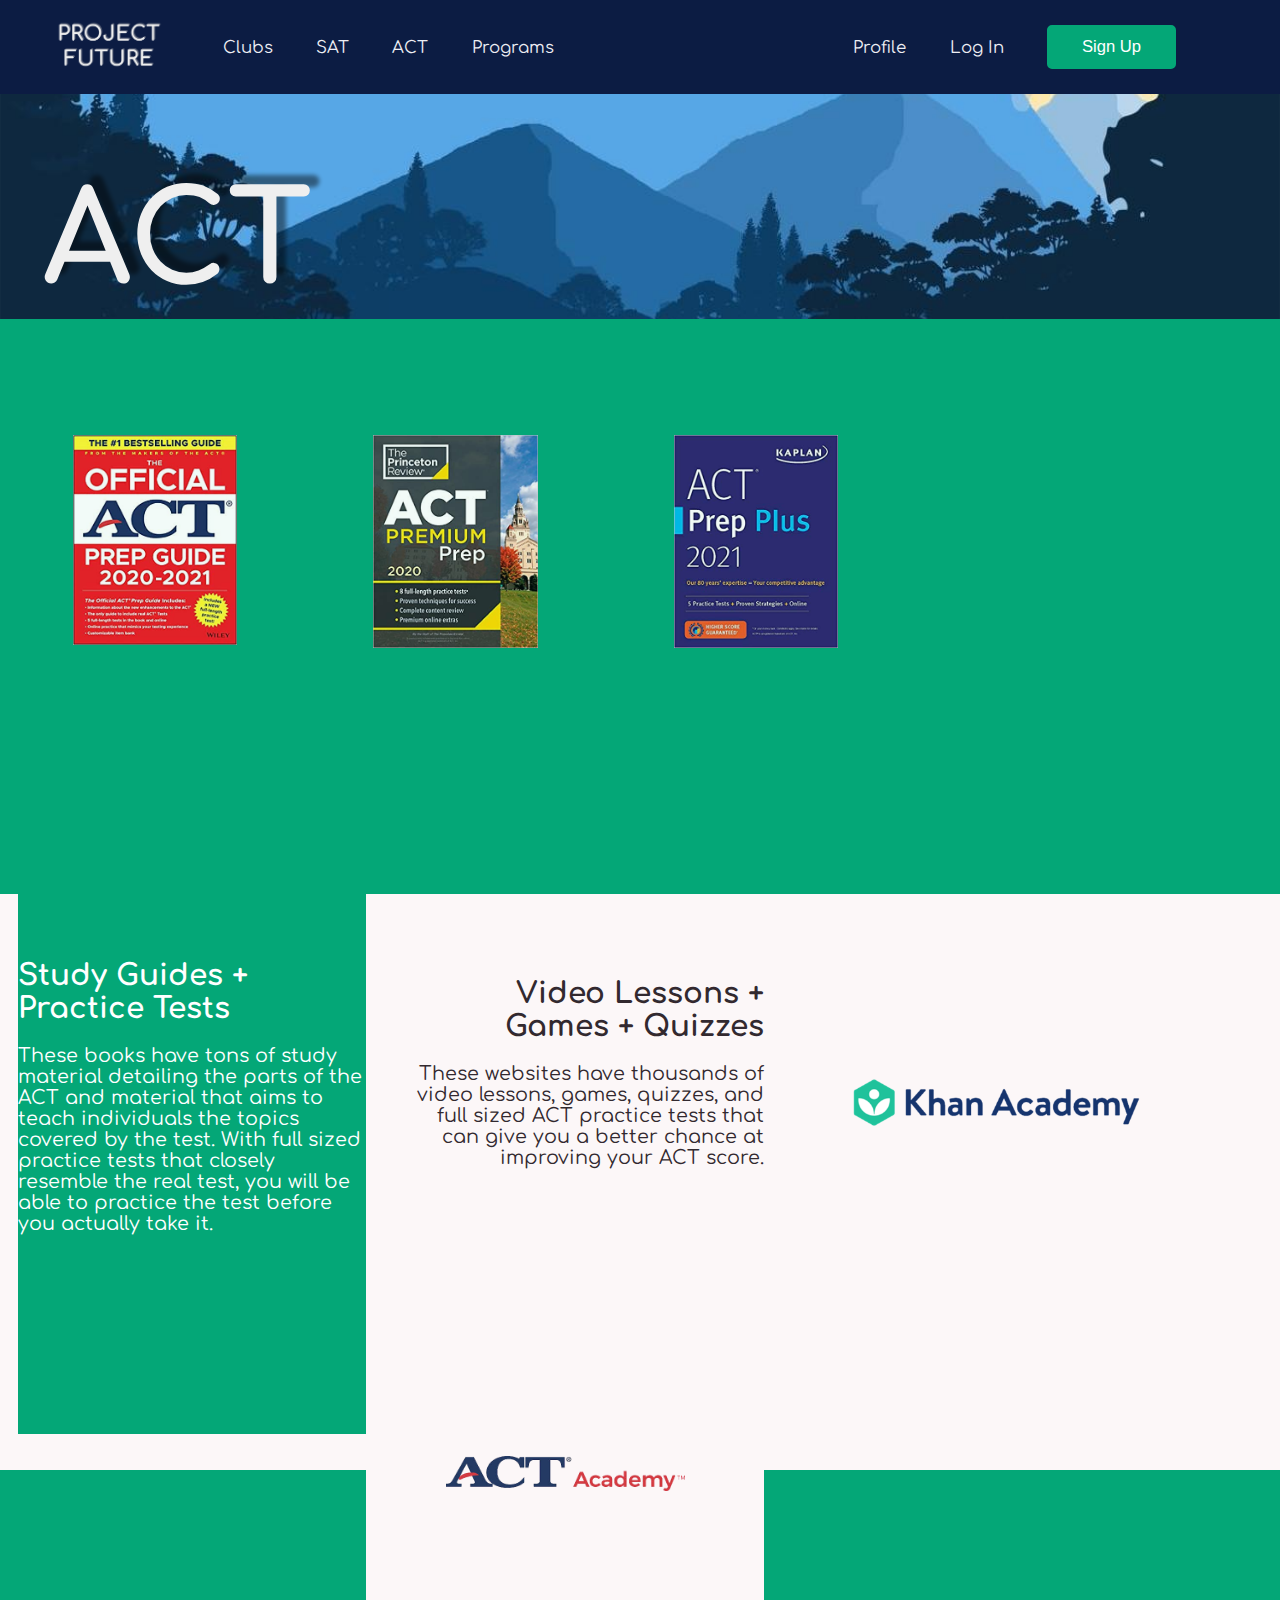
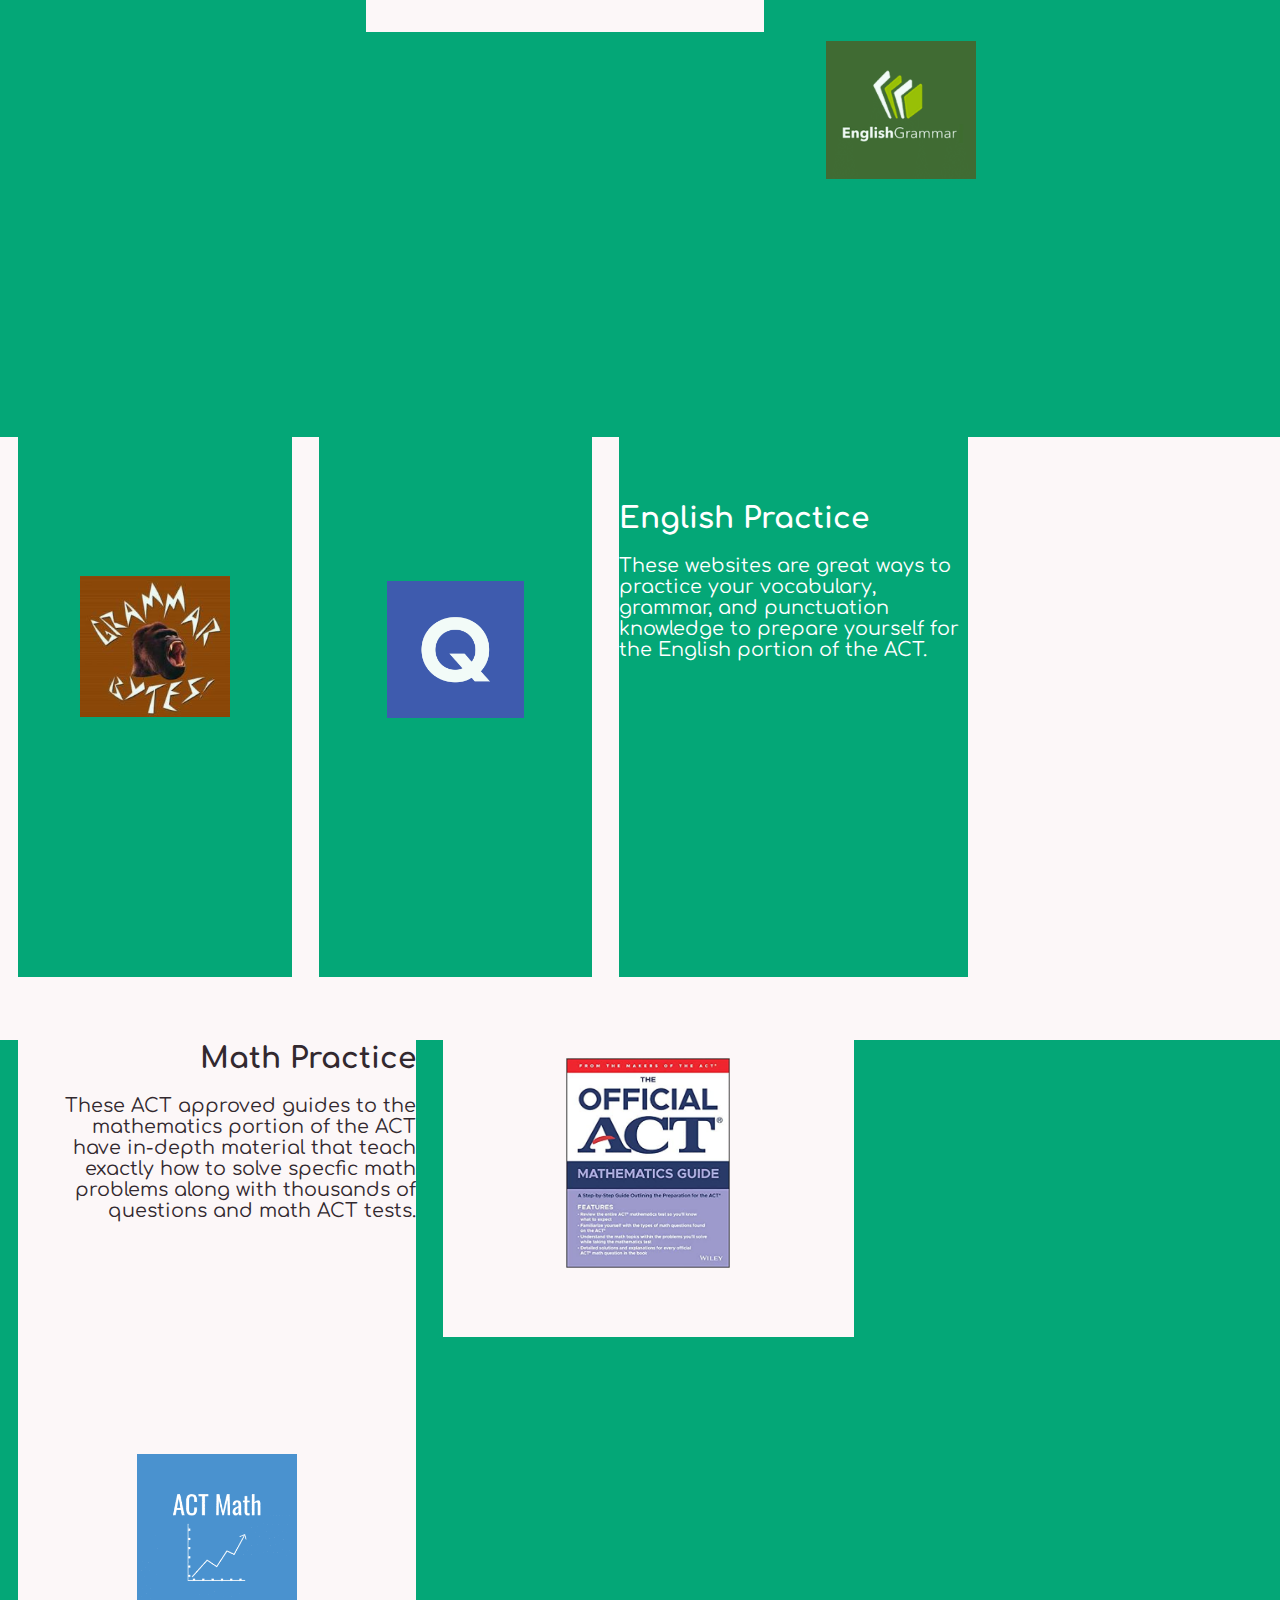
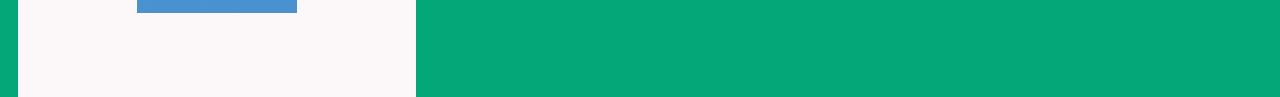
<file: act.html>
<!DOCTYPE html>
<html>
	<head>
      <title></title>
      <link rel="stylesheet" href="actStyles.css">
      <link rel="stylesheet" href="https://fonts.googleapis.com/css?family=Comfortaa">
      <meta name="viewport" content="width=device-width, initial-scale=1.0">
      <script src="elementJS.js"></script>
	</head>

	<style>
		body {
  			font-family: "comfortaa";
		}
	</style>
	<body>

		<div id=navbar>	
			<a href="index.html"><span class=title><img id=logo src="Pictures/PROJECTFUTURE1.png"></span></a>
			<a href="clubs.html"><span class=title>Clubs</span></a>
			<a href="sat.html"><span class=title>SAT</span></a>
			<a href="act.html"><span class=title>ACT</span></a>
			<a href="programs.html"><span class=title>Programs</span></a>
			<a href="profile.html"><span class=title1>Profile</span></a>
			<a href="login.html"><span class=title>Log In</span></a>
			<a href="signup.html"><button id="login">Sign Up</button></a>
		</div>

		<div class=mountainsDiv>
			<img class=mountains src="act.svg">
		</div>

<!--
		<div class=mainDiv3 style="background-color: #0F5257">
			<div class=sectionthird1 style="background-color: #0F5257">
				<img class=image1 src="Pictures/psatlogo.png">
			</div>

			<div class=sectionthird2 style="background-color: #0F5257">
				<img class=image11 src="Pictures/satlogo1.png">
			</div>	

			<div class=sectionthird3 style="background-color: #0F5257">
				<img class=image111 src="Pictures/actlogo.png">
			</div>		
		</div>
-->
		<div class=mainDiv1 style="background-color: #04A777">
			<div class=sectionfourth1 style="background-color: #04A777">
				<a href="https://www.amazon.com/Official-ACT-Prep-Guide-2020/dp/1119685761/ref=zg_bs_11670_1?_encoding=UTF8&psc=1&refRID=8YKR0KZK2Y2M8ADFBR2T" target="_blank"><img class=image2 src="Pictures/actguide.jpg"></a>		
			</div>
			<div class=sectionfourth2 style="background-color: #04A777">
				<a href="https://www.amazon.com/Princeton-Review-Premium-Prep-2020/dp/0525568808/ref=zg_bs_11670_2?_encoding=UTF8&psc=1&refRID=87BQEJTK2QBP1AXNF55H" target="_blank"><img class=image2 src="Pictures/actpremium.jpg"></a>		
			</div>
			<div class=sectionfourth3 style="background-color: #04A777">
				<a href="https://www.amazon.com/ACT-Prep-Plus-2021-Strategies/dp/150626249X/ref=zg_bs_11670_6?_encoding=UTF8&psc=1&refRID=SXY2ZMQXW30KAF2AH4R9" target="_blank"><img class=image2 src="Pictures/kaplan.jpg"></a>						
			</div>
			<div class=sectionfourth4 style="background-color: #04A777">
				<h1 class=section4header>Study Guides + Practice Tests</h1>
				<p class=section4para>These books have tons of study material detailing the parts of the ACT and material that aims to teach individuals the topics covered by the test. With full sized practice tests that closely resemble the real test, you will be able to practice the test before you actually take it. </p>
			</div>
		</div>



		<div class=mainDiv2 style="background-color: #FCF7F8">
			<div class=sectionthird1 style="background-color: #FCF7F8">
				<h1 class=section1header>Video Lessons + Games + Quizzes</h1>
				<p class=section1para>These websites have thousands of video lessons, games, quizzes, and full sized ACT practice tests that can give you a better chance at improving your ACT score. </p>
			</div>
			<div class=sectionthird2 style="background-color: #FCF7F8">
				<a href="https://khanacademy.org" target="_blank"><img class=image3 src="Pictures/khan.png"></a>						
			</div>	
			<div class=sectionthird3 style="background-color: #FCF7F8">
				<a href="https://academy.act.org/" target="_blank"><img class=image4 src="Pictures/actacademy1.png"></a>						
			</div>		
		</div>


		<div class=mainDiv1 style="background-color: #04A777">
			<div class=sectionfourth1 style="background-color: #04A777">
				<a href="https://www.englishgrammar.org/" target="_blank"><img class=image5 src="Pictures/englishgrammar.png"></a>						
			</div>
			<div class=sectionfourth3 style="background-color: #04A777">
				<a href="https://www.chompchomp.com/" target="_blank"><img class=image6 src="Pictures/grammarbytes.jpg"></a>						
			</div>
			<div class=sectionfourth2 style="background-color: #04A777">
				<a href="https://quizlet.com" target="_blank"><img class=image7 src="Pictures/quizlet.png"></a>						
			</div>
			<div class=sectionfourth4 style="background-color: #04A777">
				<h1 class=section4header>English Practice</h1>
				<p class=section4para>These websites are great ways to practice your vocabulary, grammar, and punctuation knowledge to prepare yourself for the English portion of the ACT.</p>
			</div>
		</div>

		<div class=mainDiv2 style="background-color: #FCF7F8">
			<div class=sectionthird1 style="background-color: #FCF7F8">
				<h1 class=section1header>Math Practice</h1>
				<p class=section1para>These ACT approved guides to the mathematics portion of the ACT have in-depth material that teach exactly how to solve specfic math problems along with thousands of questions and math ACT tests.</p>
			</div>
			<div class=sectionthird2 style="background-color: #FCF7F8">
				<a href="https://www.amazon.com/Official-ACT-Mathematics-Guide/dp/1119634377/ref=sr_1_3?crid=3I9EE2O3CFG47&dchild=1&keywords=act+mathematics+guide&qid=1597613810&s=books&sprefix=act+mathematics+guide%2Cstripbooks%2C176&sr=1-3" target="_blank"><img class=image8 src="Pictures/actmathematicsguide.jpg"></a>						
			</div>	
			<div class=sectionthird3 style="background-color: #FCF7F8">
				<a href="https://www.act.org/content/act/en/products-and-services/the-act/test-preparation/math-practice-test-questions.html?page=0&chapter=0" target="_blank"><img class=image9 src="Pictures/actmath.png"></a>						
			</div>		
		</div>
	</body>

</html>
</file>
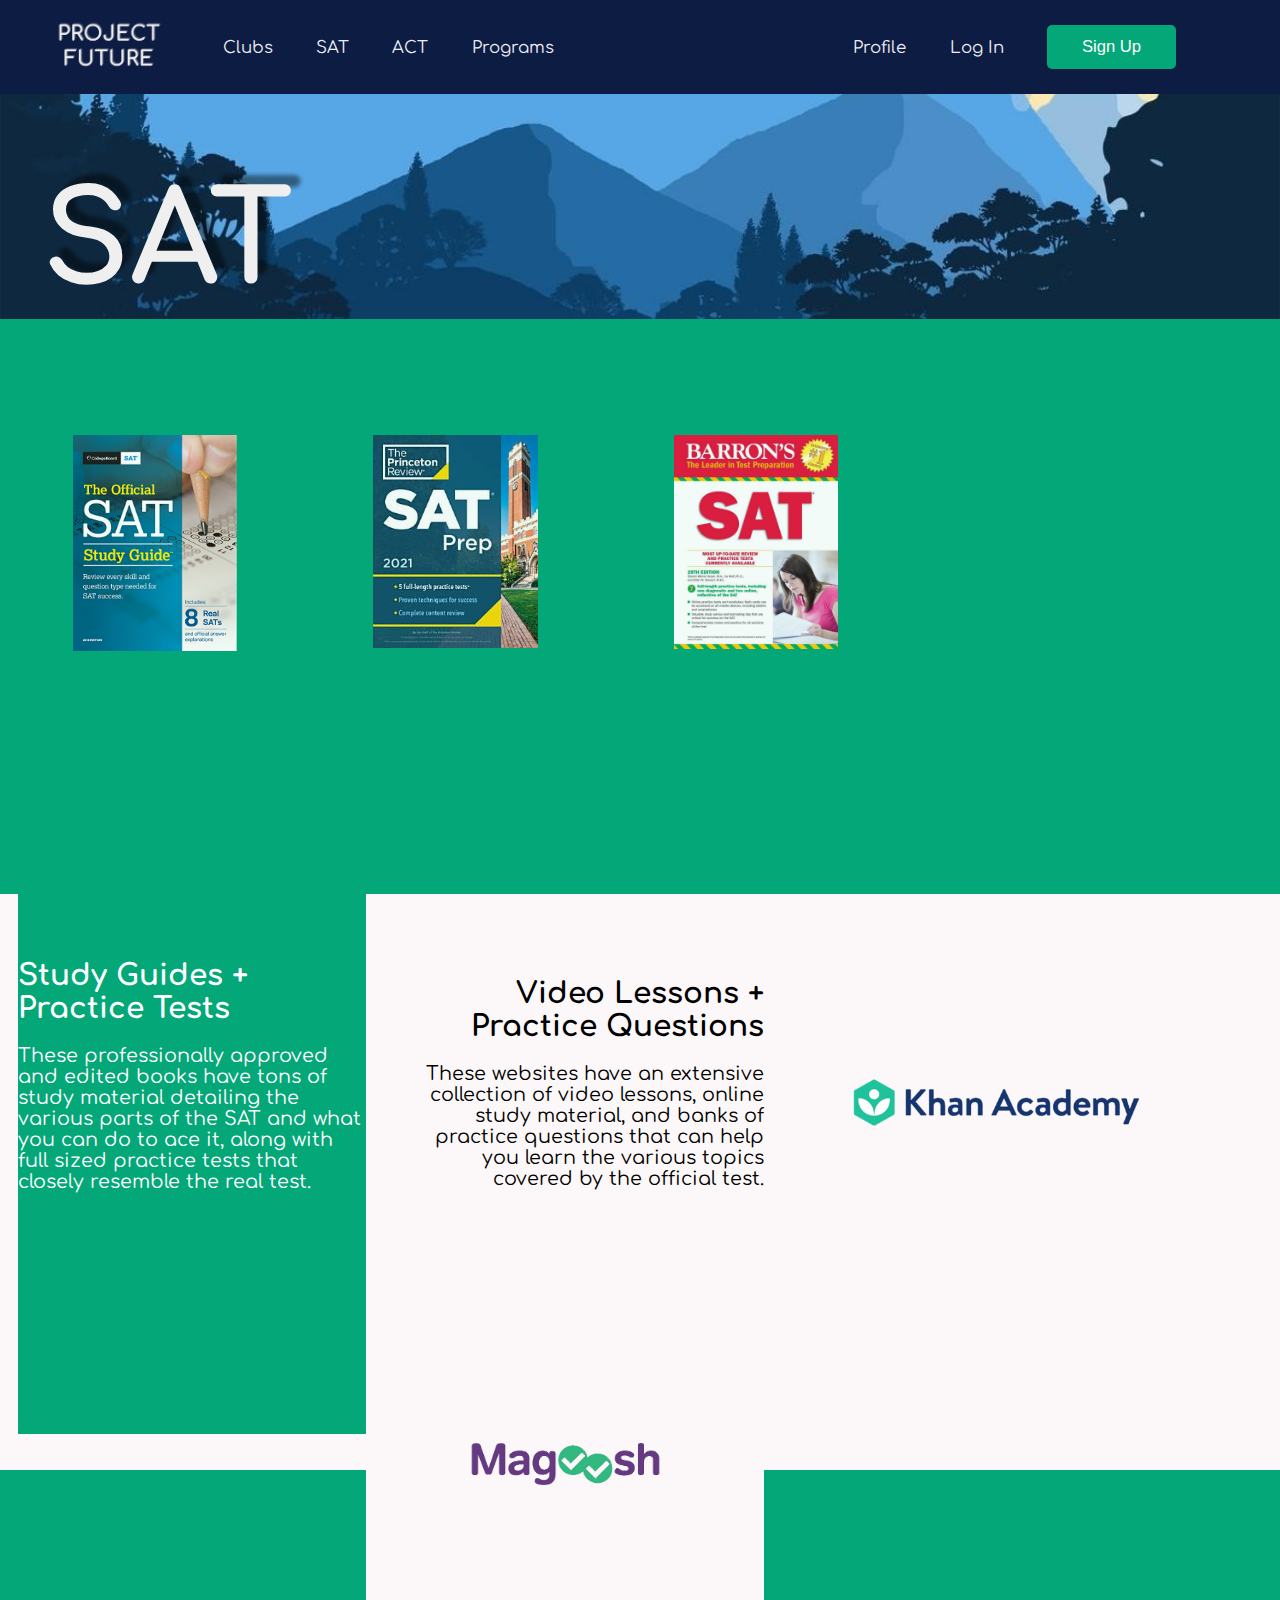
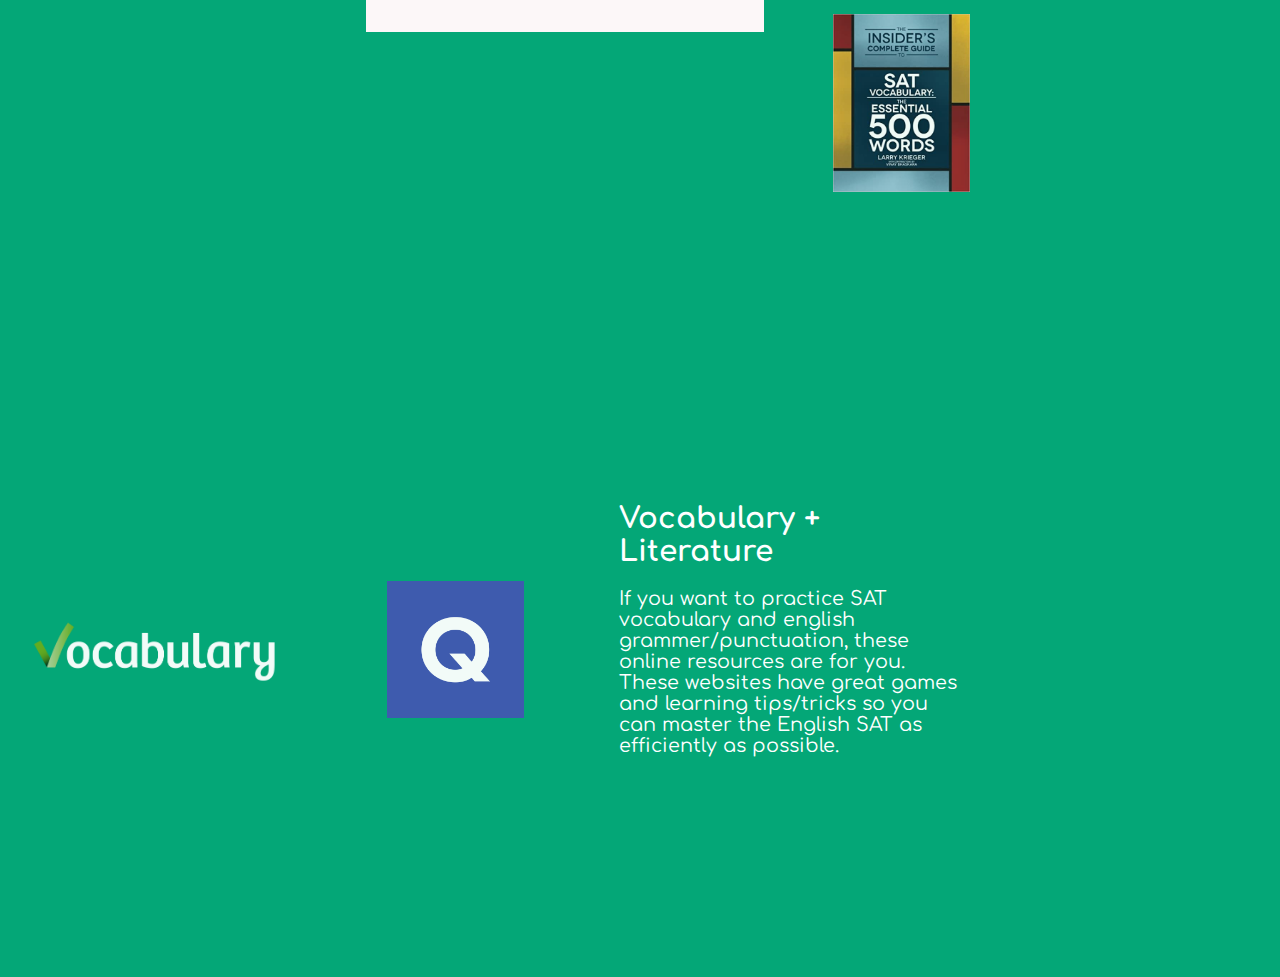
<file: sat.html>
<!DOCTYPE html>
<html>
	<head>
      <title></title>
      <link rel="stylesheet" href="satStyles.css">
      <link rel="stylesheet" href="https://fonts.googleapis.com/css?family=Comfortaa">
      <meta name="viewport" content="width=device-width, initial-scale=1.0">
      <script src="elementJS.js"></script>
	</head>

	<style>
		body {
  			font-family: "comfortaa";
		}
	</style>
	<body>

		<div id=navbar>	
			<a href="index.html"><span class=title><img id=logo src="Pictures/PROJECTFUTURE1.png"></span></a>
			<a href="clubs.html"><span class=title>Clubs</span></a>
			<a href="sat.html"><span class=title>SAT</span></a>
			<a href="act.html"><span class=title>ACT</span></a>
			<a href="programs.html"><span class=title>Programs</span></a>
			<a href="profile.html"><span class=title1>Profile</span></a>
			<a href="login.html"><span class=title>Log In</span></a>
			<a href="signup.html"><button id="login">Sign Up</button></a>
		</div>

		<div class=mountainsDiv>
			<img class=mountains src="sat.svg">
		</div>

<!--
		<div class=mainDiv3 style="background-color: #0F5257">
			<div class=sectionthird1 style="background-color: #0F5257">
				<img class=image1 src="Pictures/psatlogo.png">
			</div>

			<div class=sectionthird2 style="background-color: #0F5257">
				<img class=image11 src="Pictures/satlogo1.png">
			</div>	

			<div class=sectionthird3 style="background-color: #0F5257">
				<img class=image111 src="Pictures/actlogo.png">
			</div>		
		</div>
-->
		<div class=mainDiv1 style="background-color: #04A777">
			<div class=sectionfourth1 style="background-color: #04A777">
				<a href="https://www.amazon.com/Official-SAT-Study-Guide-2020/dp/1457312190/ref=asc_df_1457312190/?tag=hyprod-20&linkCode=df0&hvadid=343209913808&hvpos=&hvnetw=g&hvrand=12835236383431597096&hvpone=&hvptwo=&hvqmt=&hvdev=c&hvdvcmdl=&hvlocint=&hvlocphy=9016837&hvtargid=pla-680083348531&psc=1&tag=&ref=&adgrpid=69729786235&hvpone=&hvptwo=&hvadid=343209913808&hvpos=&hvnetw=g&hvrand=12835236383431597096&hvqmt=&hvdev=c&hvdvcmdl=&hvlocint=&hvlocphy=9016837&hvtargid=pla-680083348531" target="_blank"><img class=image2 src="Pictures/satbook.png"></a>		
			</div>
			<div class=sectionfourth2 style="background-color: #04A777">
				<a href="https://www.target.com/p/princeton-review-sat-premium-prep-2021-college-test-preparation-by-the-princeton-review/-/A-79489681?ref=tgt_adv_XS000000&AFID=google_pla_df&fndsrc=tgtao&CPNG=PLA_Entertainment%2BShopping_Brand_Competitor&adgroup=SC_Entertainment&LID=700000001170770pgs&network=g&device=c&location=9016837&ds_rl=1246978&gclid=Cj0KCQjwsuP5BRCoARIsAPtX_wHEHC6BUyslvQdd7EWUZ7Mwyb33C7jexHoa7LEufTrxhl0QCtz0KLcaAjH6EALw_wcB&gclsrc=aw.ds" target="_blank"><img class=image2 src="Pictures/princetonbook.jpg"></a>		
			</div>
			<div class=sectionfourth3 style="background-color: #04A777">
				<a href="https://www.amazon.com/Premium-Study-Guide-Practice-Tests/dp/1438012225/ref=asc_df_1438012225/?tag=hyprod-20&linkCode=df0&hvadid=366282406038&hvpos=&hvnetw=g&hvrand=9197434753178673514&hvpone=&hvptwo=&hvqmt=&hvdev=c&hvdvcmdl=&hvlocint=&hvlocphy=9016837&hvtargid=pla-789912718241&psc=1&tag=&ref=&adgrpid=78795692560&hvpone=&hvptwo=&hvadid=366282406038&hvpos=&hvnetw=g&hvrand=9197434753178673514&hvqmt=&hvdev=c&hvdvcmdl=&hvlocint=&hvlocphy=9016837&hvtargid=pla-789912718241" target="_blank"><img class=image2 src="Pictures/barronbook.jpg"></a>						
			</div>
			<div class=sectionfourth4 style="background-color: #04A777">
				<h1 class=section4header>Study Guides + Practice Tests</h1>
				<p class=section4para>These professionally approved and edited books have tons of study material detailing the various parts of the SAT and what you can do to ace it, along with full sized practice tests that closely resemble the real test. </p>
			</div>
		</div>



		<div class=mainDiv2 style="background-color: #FCF7F8">
			<div class=sectionthird1 style="background-color: #FCF7F8">
				<h1 class=section1header>Video Lessons + Practice Questions</h1>
				<p class=section1para>These websites have an extensive collection of video lessons, online study material, and banks of practice questions that can help you learn the various topics covered by the official test. </p>
			</div>
			<div class=sectionthird2 style="background-color: #FCF7F8">
				<a href="https://khanacademy.org" target="_blank"><img class=image3 src="Pictures/khan.png"></a>						
			</div>	
			<div class=sectionthird3 style="background-color: #FCF7F8">
				<a href="https://magoosh.com" target="_blank"><img class=image4 src="Pictures/magooshlogo.png"></a>						
			</div>		
		</div>


		<div class=mainDiv1 style="background-color: #04A777">
			<div class=sectionfourth1 style="background-color: #04A777">
				<a href="https://quizlet.com" target="_blank"><img class=image5 src="Pictures/satvocab.jpg"></a>						
			</div>
			<div class=sectionfourth3 style="background-color: #04A777">
				<a href="https://vocabulary.com" target="_blank"><img class=image6 src="Pictures/vocabularycom.png"></a>						
			</div>
			<div class=sectionfourth2 style="background-color: #04A777">
				<a href="https://quizlet.com" target="_blank"><img class=image7 src="Pictures/quizlet.png"></a>						
			</div>
			<div class=sectionfourth4 style="background-color: #04A777">
				<h1 class=section4header>Vocabulary + Literature</h1>
				<p class=section4para>If you want to practice SAT vocabulary and english grammer/punctuation, these online resources are for you. These websites have great games and learning tips/tricks so you can master the English SAT as efficiently as possible. </p>
			</div>
		</div>

	</body>

</html>
</file>
<file: actStyles.css>
html, body {
  margin: 0;
  height:100%;
  padding: 0;
  background-color: #04A777;
}

@viewport{
  width: device-width;
  zoom: 1.0;
}

.mountainsDiv{
  margin-top: 10vh;
  margin-bottom: 3.5vh;
  background-color: #04A777;
}
.mountains{
  width: 100%;
  height: auto;
}


.mountainstext{
  padding-top: 1vw;
  padding-bottom: 1vw; 
  background-color: #ffffff;
  padding-left: 30vw;
}


#navbar{
  background-color: #0C1C43;
  padding: 1%;
  margin: 0%;
  position: fixed;
  top: 0;
  width: 100%;
  z-index: 1;
}

#logo{
  width: 9%;
  margin-right: 1%;
  margin-left: 3%;
}

.title{
  color: #EEEEF4;
  margin-right: 3%;
  font-size: 1.3vw;
  vertical-align: middle;
  height: 0.5vh;
}

.title1{
  color: #EEEEF4;
  margin-left: 20%;
  margin-right: 3%;
  font-size: 1.3vw;
  vertical-align: middle;
  height: 0.5vh;
}

#login{
  background-color: #04A777;
  border: solid;
  border-color: #04A777;
  color: white;
  padding: 1vh 2.5vw;
  text-align: center;
  text-decoration: none;
  display: inline-block;
  font-size: 1.3vw;
  border-radius: 5px;
  margin-right: 3%;
  cursor: pointer;
}

#login:hover{
  background-color: #04A777;
  border: solid;
  border-color: white;
  color: white;
  padding: 1.5vh 2.5vw;
  text-align: center;
  text-decoration: none;
  display: inline-block;
  font-size: 1.3vw;
  border-radius: 6%;
  margin-right: 3%;
  cursor: pointer;
}


.mainDiv1{
  margin-top: -3vh;
  height: 60vh;
  padding-top: 3vh;
  padding-bottom: 0vh;
  padding-left: 2vh;
  padding-right: 2vh;
}

.mainDiv3{
  margin-top: -3vh;
  height: 40vh;
  padding-top: 3vh;
  padding-bottom: 0vh;
  padding-left: 2vh;
  padding-right: 2vh;
}

.mainDiv2{
  height: 60vh;
  padding-top: 2vh;
  padding-bottom: 5vh;
  padding-left: 2vh;
  padding-right: 2vh;
}





.sectionhalf1{
  float: left;
  width: 49%;
  height: 40vh;
  margin-right: 3vh;
  text-align: center;
}
.sectionhalf2{
  float: left;
  width: 49%;
  height: 40vh;
  text-align: center;
}
.sectionthird1{
  float: left;
  width: 32%;
  height: 40vh;
  margin-right: 3vh;
  text-align: center;
}
.sectionthird2{
  float: left;
  width: 33%;
  height: 40vh;
  margin-right: 3vh;
  text-align: center;
}
.sectionthird3{
  float: left;
  width: 32%;
  height: 40vh;
  text-align: center;
}

.section1header{
  text-align: right;
  font-size: 2.3vw;
  padding-top: 5vh;
  margin-left: 5vw;
  color: #32292F;
}
.section1para{
  text-align: right;
  font-size: 1.5vw;
  margin-left: 3vw;
  color: #32292F;
}



.sectionfourth1{
  float: left;
  width: 22%;
  height: 60vh;
  margin-right: 3vh;
  text-align: center;
}
.sectionfourth2{
  float: left;
  width: 22%;
  height: 60vh;
  margin-right: 3vh;
  text-align: center;
}
.sectionfourth3{
  float: left;
  width: 22%;
  height: 60vh;
  margin-right: 3vh;
  text-align: center;
}
.sectionfourth4{
  float: left;
  width: 28%;
  height: 60vh;
  text-align: center;
}

.section4header{
  text-align: left;
  font-size: 2.3vw;
  padding-top: 5vh;
}
.section4para{
  text-align: left;
  font-size: 1.5vw;
}




.image1{
  width: 65%;
  height: auto;
  margin-top: 4vh;
  opacity: 70%;
}
.image1:hover{
  width: 75%;
  height: auto;
  margin-top: 2vh;
  opacity: 70%;
}
.image11{
  width: 45%;
  height: auto;
  margin-top: 7.5vh;
  opacity: 70%;
}
.image11:hover{
  width: 55%;
  height: auto;
  margin-top: 5vh;
  opacity: 70%;
}
.image111{
  width: 60%;
  height: auto;
  margin-top: 13vh;
}
.image111:hover{
  width: 70%;
  height: auto;
  margin-top: 11.5vh;
}






.image2{
  width: 60%;
  margin-top: 9vh;
  height: auto;
  opacity: 95%;
}

.image2:hover{
  width: 65%;
  margin-top: 6vh;
  height: auto;
  opacity: 95%;
  padding: 1vw;
  border-radius: 5%;
  border: solid;
  border-color: white;
}

.image3{
  width: 80%;
  margin-top: 16vh;
  height: auto;
  opacity: 95%;
}

.image4{
  width: 60%;
  margin-top: 19vh;
  height: auto;
  opacity: 95%;
  padding: 1vw;
}

.image3:hover{
  width: 85%;
  margin-top: 15vh;
  height: auto;
  opacity: 95%;
  border: solid;
  border-color: white;
  border-radius: 3%;
}

.image4:hover{
  width: 65%;
  margin-top: 16vh;
  height: auto;
  opacity: 95%;
  border: solid;
  border-color: white;
  border-radius: 3%;
  padding-top: 2vw;
  padding-bottom: 2vw;
  padding-left: 3vw;
  padding-right: 3vw;

}


.image5{
  width: 55%;
  margin-top: 16vh;
  height: auto;
  opacity: 95%;
}
.image6{
  width: 55%;
  margin-top: 14vh;
  height: auto;
  opacity: 95%;
  padding: 1vw;
}
.image7{
  width: 50%;
  margin-top: 16vh;
  height: auto;
  opacity: 95%;
}



.image5:hover{
  width: 60%;
  margin-top: 13vh;
  height: auto;
  opacity: 95%;
  border: solid;
  border-color: white;
  border-radius: 5%;
  padding: 1vw;
}
.image6:hover{
  width: 60%;
  margin-top: 12vh;
  height: auto;
  opacity: 95%;
  border: solid;
  border-color: white;
  border-radius: 5%;
  padding: 1vw;
}
.image7:hover{
  width: 55%;
  margin-top: 13vh;
  height: auto;
  opacity: 95%;
  border: solid;
  border-color: white;
  border-radius: 5%;
  padding: 1vw;
}


.image8{
  width: 40%;
  margin-top: 9vh;
  height: auto;
  opacity: 95%;
}
.image9{
  width: 40%;
  margin-top: 13vh;
  height: auto;
  opacity: 95%;
}


.image8:hover{
  width: 45%;
  margin-top: 6vh;
  height: auto;
  opacity: 95%;
  border: solid;
  border-color: white;
  border-radius: 5%;
  padding: 1vw;
}
.image9:hover{
  width: 45%;
  margin-top: 9vh;
  height: auto;
  opacity: 95%;
  border: solid;
  border-color: white;
  border-radius: 5%;
  padding: 1vw;
}
a{
  text-decoration: none;
}

h1{
  color: white;
}

p{
  color: white;
}











@media screen and (max-width: 600px){
  {
    width: 100%;
  }
  html, body {
  margin: 0;
  height:100%;
  padding: 0;
  background-color: #52B788;
  }

  #navbar{
    background-color: #0C1C43;
    padding: 2%;
    margin: 0%;
    position: fixed;
    top: 0;
    width: 100%;
    z-index: 1;
  }

  #logo{
    width: 13%;
    margin-right: 2%;
    margin-left: 3%;
  }

  .title{
    color: #EEEEF4;
    margin-right: 1%;
    font-size: 2vw;
    vertical-align: middle;
    height: 0.5vh;
  }

  .title1{
    color: #EEEEF4;
    margin-right: 6%;
    font-size: 2vw;
    vertical-align: middle;
    height: 0.5vh;
  }

  #login{
    color: #EEEEF4;
    margin-right: 1%;
    font-size: 2vw;
    vertical-align: middle;
    height: 0.5vh;
  }

  #signup{
    background-color: #52B788;
    border: solid;
    border-color: #52B788;
    color: white;
    padding: 0.5vh 3vw;
    text-align: center;
    vertical-align: middle;
    text-decoration: none;
    display: inline-block;
    font-size: 2vw;
    border-radius: 6%;
    margin-right: 3%;
    cursor: pointer;
  }

  #signup:hover{
    background-color: #52B788;
    border: solid;
    border-color: white;
    color: white;
    padding: 0.5vh 3vw;
    vertical-align: middle;
    text-align: center;
    text-decoration: none;
    display: inline-block;
    font-size: 2vw;
    border-radius: 6%;
    margin-right: 3%;
    cursor: pointer;
  }


  .mountainsDiv{
    margin-top: 5vh;
    margin-bottom: 3.5vh;
    background-color: #52B788;
  }
  .mountains{
    width: 100%;
    height: auto;
  }


  .mountainstext{
    padding-top: 1vw;
    padding-bottom: 1vw; 
    background-color: #ffffff;
    padding-left: 30vw;
  }

  .mainDiv1{
    margin-top: -10vh;
    height: 40vh;
    padding-top: 0vh;
    padding-bottom: 0vh;
    padding-left: 2vh;
    padding-right: 2vh;
  }

  .mainDiv3{
    margin-top: -3vh;
    height: 40vh;
    padding-top: 3vh;
    padding-bottom: 0vh;
    padding-left: 2vh;
    padding-right: 2vh;
  }

  .mainDiv2{
    height: 40vh;
    padding-top: 0vh;
    padding-bottom: 0vh;
    padding-left: 2vh;
    padding-right: 2vh;
  }





  .sectionhalf1{
    float: left;
    width: 49%;
    height: 40vh;
    margin-right: 3vh;
    text-align: center;
  }
  .sectionhalf2{
    float: left;
    width: 49%;
    height: 40vh;
    text-align: center;
  }
  .sectionthird1{
    float: left;
    width: 100%;
    height: 20vh;
    margin-right: 1vh;
    text-align: center;
  }
  .sectionthird2{
    float: left;
    width: 50%;
    height: 10vh;
    margin-right: 1vh;
    text-align: center;
  }
  .sectionthird3{
    float: left;
    width: 47%;
    height: 10vh;
    text-align: center;
  }

  .section1header{
    text-align: right;
    font-size: 4vw;
    padding-top: 5vh;
    margin-left: 6vw;
    margin-right: 6vw;
  }
  .section1para{
    text-align: right;
    font-size: 2vw;
    margin-left: 6vw;
    margin-right: 6vw;
  }



  .sectionfourth1{
    float: left;
    width: 30%;
    height: 20vh;
    margin-right: 1vh;
    text-align: center;
  }
  .sectionfourth2{
    float: left;
    width: 30%;
    height: 20vh;
    margin-right: 1vh;
    text-align: center;
  }
  .sectionfourth3{
    float: left;
    width: 30%;
    height: 20vh;
    margin-right: 1vh;
    text-align: center;
  }
  .sectionfourth4{
    float: left;
    width: 100%;
    height: 20vh;
    text-align: center;
  }
  .section4header{
    text-align: left;
    font-size: 4vw;
    padding-top: 5vh;
    margin-left: 6vw;
  }
  .section4para{
    text-align: left;
    font-size: 2vw;
    margin-left: 6vw;
    margin-right: 6vw;
  }


  .image2{
    width: 60%;
    margin-top: 9vh;
    height: auto;
    opacity: 95%;
  }

  .image2:hover{
    width: 65%;
    margin-top: 6vh;
    height: auto;
    opacity: 95%;
    padding: 1vw;
    border-radius: 5%;
    border: solid;
    border-color: white;
  }

  .image3{
    width: 80%;
    margin-top: -2vh;
    height: auto;
    opacity: 95%;
  }

  .image4{
    width: 50%;
    margin-top: -6vh;
    height: auto;
    opacity: 95%;
    padding: 1vw;
  }

  .image3:hover{
    width: 85%;
    margin-top: 0vh;
    height: auto;
    opacity: 95%;
    border: solid;
    border-color: white;
    border-radius: 3%;
  }

  .image4:hover{
    width: 55%;
    margin-top: 0vh;
    height: auto;
    opacity: 95%;
    border: solid;
    border-color: white;
    border-radius: 3%;
    padding-top: 0.5vw;
    padding-bottom: 0.5vw;
    padding-left: 1.5vw;
    padding-right: 1.5vw;

  }


  .image5{
    width: 60%;
    margin-top: 5vh;
    height: auto;
    opacity: 95%;
  }
  .image6{
    width: 60%;
    margin-top: 4.5vh;
    height: auto;
    opacity: 95%;
    padding: 1vw;
  }
  .image7{
    width: 55%;
    margin-top: 5vh;
    height: auto;
    opacity: 95%;
  }



  .image5:hover{
    width: 55%;
    margin-top: 4vh;
    height: auto;
    opacity: 95%;
    border-radius: 5%;
    border: solid;
    border-color: white;
    border-radius: 7%;
    padding: 1vw;
  }
  .image6:hover{
    width: 95%;
    margin-top: 3vh;
    height: auto;
    opacity: 95%;
    border: solid;
    border-color: white;
    border-radius: 3%;
    padding: 1vw;
  }
  .image7:hover{
    width: 55%;
    margin-top: 4vh;
    height: auto;
    opacity: 95%;
    border: solid;
    border-color: white;
    border-radius: 5%;
    padding: 1vw;
  }

  .image8{
    width: 40%;
    margin-top: 1vh;
    height: auto;
    opacity: 95%;
  }
  .image9{
    width: 40%;
    margin-top: 3vh;
    height: auto;
    opacity: 95%;
  }


  .image8:hover{
    width: 45%;
    margin-top: 1vh;
    height: auto;
    opacity: 95%;
    border: solid;
    border-color: white;
    border-radius: 5%;
    padding: 1vw;
  }
  .image9:hover{
    width: 45%;
    margin-top: 2vh;
    height: auto;
    opacity: 95%;
    border: solid;
    border-color: white;
    border-radius: 5%;
    padding: 1vw;
  }

  a{
    text-decoration: none;
  }

  h1{
    color: white;
  }

  p{
    color: white;
  }

}
</file>
<file: satStyles.css>
html, body {
  margin: 0;
  height:100%;
  padding: 0;
  background-color: #04A777;
}

@viewport{
  width: device-width;
  zoom: 1.0;
}

.mountainsDiv{
  margin-top: 10vh;
  margin-bottom: 3.5vh;
  background-color: #04A777;
}
.mountains{
  width: 100%;
  height: auto;
}


.mountainstext{
  padding-top: 1vw;
  padding-bottom: 1vw; 
  background-color: #ffffff;
  padding-left: 30vw;
}


#navbar{
  background-color: #0C1C43;
  padding: 1%;
  margin: 0%;
  position: fixed;
  top: 0;
  width: 100%;
  z-index: 1;
}

#logo{
  width: 9%;
  margin-right: 1%;
  margin-left: 3%;
}

.title{
  color: #EEEEF4;
  margin-right: 3%;
  font-size: 1.3vw;
  vertical-align: middle;
  height: 0.5vh;
}

.title1{
  color: #EEEEF4;
  margin-left: 20%;
  margin-right: 3%;
  font-size: 1.3vw;
  vertical-align: middle;
  height: 0.5vh;
}

#login{
  background-color: #04A777;
  border: solid;
  border-color: #04A777;
  color: white;
  padding: 1vh 2.5vw;
  text-align: center;
  text-decoration: none;
  display: inline-block;
  font-size: 1.3vw;
  border-radius: 5px;
  margin-right: 3%;
  cursor: pointer;
}

#login:hover{
  background-color: #04A777;
  border: solid;
  border-color: white;
  color: white;
  padding: 1.5vh 2.5vw;
  text-align: center;
  text-decoration: none;
  display: inline-block;
  font-size: 1.3vw;
  border-radius: 6%;
  margin-right: 3%;
  cursor: pointer;
}



.mainDiv1{
  margin-top: -3vh;
  height: 60vh;
  padding-top: 3vh;
  padding-bottom: 0vh;
  padding-left: 2vh;
  padding-right: 2vh;
}

.mainDiv3{
  margin-top: -3vh;
  height: 40vh;
  padding-top: 3vh;
  padding-bottom: 0vh;
  padding-left: 2vh;
  padding-right: 2vh;
}

.mainDiv2{
  height: 60vh;
  padding-top: 2vh;
  padding-bottom: 5vh;
  padding-left: 2vh;
  padding-right: 2vh;
}





.sectionhalf1{
  float: left;
  width: 49%;
  height: 40vh;
  margin-right: 3vh;
  text-align: center;
}
.sectionhalf2{
  float: left;
  width: 49%;
  height: 40vh;
  text-align: center;
}
.sectionthird1{
  float: left;
  width: 32%;
  height: 40vh;
  margin-right: 3vh;
  text-align: center;
}
.sectionthird2{
  float: left;
  width: 33%;
  height: 40vh;
  margin-right: 3vh;
  text-align: center;
}
.sectionthird3{
  float: left;
  width: 32%;
  height: 40vh;
  text-align: center;
}

.section1header{
  color: black;
  text-align: right;
  font-size: 2.3vw;
  padding-top: 5vh;
  margin-left: 5vw;
}
.section1para{
  color: black;
  text-align: right;
  font-size: 1.5vw;
  margin-left: 3vw;
}



.sectionfourth1{
  float: left;
  width: 22%;
  height: 60vh;
  margin-right: 3vh;
  text-align: center;
}
.sectionfourth2{
  float: left;
  width: 22%;
  height: 60vh;
  margin-right: 3vh;
  text-align: center;
}
.sectionfourth3{
  float: left;
  width: 22%;
  height: 60vh;
  margin-right: 3vh;
  text-align: center;
}
.sectionfourth4{
  float: left;
  width: 28%;
  height: 60vh;
  text-align: center;
}

.section4header{
  color: white;
  text-align: left;
  font-size: 2.3vw;
  padding-top: 5vh;
}
.section4para{
  color: white;
  text-align: left;
  font-size: 1.5vw;
}




.image1{
  width: 65%;
  height: auto;
  margin-top: 4vh;
  opacity: 70%;
}
.image1:hover{
  width: 75%;
  height: auto;
  margin-top: 2vh;
  opacity: 70%;
}
.image11{
  width: 45%;
  height: auto;
  margin-top: 7.5vh;
  opacity: 70%;
}
.image11:hover{
  width: 55%;
  height: auto;
  margin-top: 5vh;
  opacity: 70%;
}
.image111{
  width: 60%;
  height: auto;
  margin-top: 13vh;
}
.image111:hover{
  width: 70%;
  height: auto;
  margin-top: 11.5vh;
}






.image2{
  width: 60%;
  margin-top: 9vh;
  height: auto;
  opacity: 95%;
}

.image2:hover{
  width: 65%;
  margin-top: 6vh;
  height: auto;
  opacity: 95%;
  padding: 1vw;
  border-radius: 5%;
  border: solid;
  border-color: white;
}

.image3{
  width: 80%;
  margin-top: 16vh;
  height: auto;
  opacity: 95%;
}

.image4{
  width: 50%;
  margin-top: 16vh;
  height: auto;
  opacity: 95%;
  padding: 1vw;
}

.image3:hover{
  width: 85%;
  margin-top: 15vh;
  height: auto;
  opacity: 95%;
  border: solid;
  border-color: white;
  border-radius: 3%;
}

.image4:hover{
  width: 55%;
  margin-top: 16vh;
  height: auto;
  opacity: 95%;
  border: solid;
  border-color: white;
  border-radius: 3%;
  padding-top: 0.5vw;
  padding-bottom: 0.5vw;
  padding-left: 1.5vw;
  padding-right: 1.5vw;

}


.image5{
  width: 50%;
  margin-top: 13vh;
  height: auto;
  opacity: 95%;
}
.image6{
  width: 90%;
  margin-top: 19vh;
  height: auto;
  opacity: 95%;
  padding: 1vw;
}
.image7{
  width: 50%;
  margin-top: 16vh;
  height: auto;
  opacity: 95%;
}



.image5:hover{
  width: 55%;
  margin-top: 10vh;
  height: auto;
  opacity: 95%;
  border-radius: 5%;
  border: solid;
  border-color: white;
  border-radius: 7%;
  padding: 1vw;
}
.image6:hover{
  width: 95%;
  margin-top: 18vh;
  height: auto;
  opacity: 95%;
  border: solid;
  border-color: white;
  border-radius: 3%;
  padding: 1vw;
}
.image7:hover{
  width: 55%;
  margin-top: 13vh;
  height: auto;
  opacity: 95%;
  border: solid;
  border-color: white;
  border-radius: 5%;
  padding: 1vw;
}

a{
  text-decoration: none;
}

h1{
  color: white;
}

p{
  color: white;
}


















@media screen and (max-width: 600px){
  {
    width: 100%;
  }
  html, body {
  margin: 0;
  height:100%;
  padding: 0;
  background-color: #FCF7F8;
  }

  #navbar{
    background-color: #0C1C43;
    padding: 2%;
    margin: 0%;
    position: fixed;
    top: 0;
    width: 100%;
    z-index: 1;
  }

  #logo{
    width: 13%;
    margin-right: 2%;
    margin-left: 3%;
  }

  .title{
    color: #EEEEF4;
    margin-right: 1%;
    font-size: 2vw;
    vertical-align: middle;
    height: 0.5vh;
  }

  .title1{
    color: #EEEEF4;
    margin-right: 6%;
    font-size: 2vw;
    vertical-align: middle;
    height: 0.5vh;
  }

  #login{
    color: #EEEEF4;
    margin-right: 1%;
    font-size: 2vw;
    vertical-align: middle;
    height: 0.5vh;
  }

  #signup{
    background-color: #52B788;
    border: solid;
    border-color: #52B788;
    color: white;
    padding: 0.5vh 3vw;
    text-align: center;
    vertical-align: middle;
    text-decoration: none;
    display: inline-block;
    font-size: 2vw;
    border-radius: 6%;
    margin-right: 3%;
    cursor: pointer;
  }

  #signup:hover{
    background-color: #52B788;
    border: solid;
    border-color: white;
    color: white;
    padding: 0.5vh 3vw;
    vertical-align: middle;
    text-align: center;
    text-decoration: none;
    display: inline-block;
    font-size: 2vw;
    border-radius: 6%;
    margin-right: 3%;
    cursor: pointer;
  }


  .mountainsDiv{
    margin-top: 5vh;
    margin-bottom: 3.5vh;
    background-color: #52B788;
  }
  .mountains{
    width: 100%;
    height: auto;
  }


  .mountainstext{
    padding-top: 1vw;
    padding-bottom: 1vw; 
    background-color: #ffffff;
    padding-left: 30vw;
  }

  .mainDiv1{
    margin-top: -10vh;
    height: 40vh;
    padding-top: 0vh;
    padding-bottom: 0vh;
    padding-left: 2vh;
    padding-right: 2vh;
  }

  .mainDiv3{
    margin-top: -3vh;
    height: 40vh;
    padding-top: 3vh;
    padding-bottom: 0vh;
    padding-left: 2vh;
    padding-right: 2vh;
  }

  .mainDiv2{
    height: 40vh;
    padding-top: 0vh;
    padding-bottom: 0vh;
    padding-left: 2vh;
    padding-right: 2vh;
  }





  .sectionhalf1{
    float: left;
    width: 49%;
    height: 40vh;
    margin-right: 3vh;
    text-align: center;
  }
  .sectionhalf2{
    float: left;
    width: 49%;
    height: 40vh;
    text-align: center;
  }
  .sectionthird1{
    float: left;
    width: 100%;
    height: 20vh;
    margin-right: 1vh;
    text-align: center;
  }
  .sectionthird2{
    float: left;
    width: 50%;
    height: 10vh;
    margin-right: 1vh;
    text-align: center;
  }
  .sectionthird3{
    float: left;
    width: 47%;
    height: 10vh;
    text-align: center;
  }

  .section1header{
    text-align: right;
    font-size: 4vw;
    padding-top: 5vh;
    margin-left: 6vw;
    margin-right: 6vw;
  }
  .section1para{
    text-align: right;
    font-size: 2vw;
    margin-left: 6vw;
    margin-right: 6vw;
  }



  .sectionfourth1{
    float: left;
    width: 30%;
    height: 20vh;
    margin-right: 1vh;
    text-align: center;
  }
  .sectionfourth2{
    float: left;
    width: 30%;
    height: 20vh;
    margin-right: 1vh;
    text-align: center;
  }
  .sectionfourth3{
    float: left;
    width: 30%;
    height: 20vh;
    margin-right: 1vh;
    text-align: center;
  }
  .sectionfourth4{
    float: left;
    width: 100%;
    height: 20vh;
    text-align: center;
    margin-right: 3vh;
  }
  .section4header{
    text-align: left;
    font-size: 4vw;
    padding-top: 5vh;
    margin-left: 6vw;
  }
  .section4para{
    text-align: left;
    font-size: 2vw;
    margin-left: 6vw;
    margin-right: 6vw;
  }


  .image2{
    width: 60%;
    margin-top: 9vh;
    height: auto;
    opacity: 95%;
  }

  .image2:hover{
    width: 65%;
    margin-top: 6vh;
    height: auto;
    opacity: 95%;
    padding: 1vw;
    border-radius: 5%;
    border: solid;
    border-color: white;
  }

  .image3{
    width: 80%;
    margin-top: 1vh;
    height: auto;
    opacity: 95%;
  }

  .image4{
    width: 50%;
    margin-top: 1vh;
    height: auto;
    opacity: 95%;
    padding: 1vw;
  }

  .image3:hover{
    width: 85%;
    margin-top: 0vh;
    height: auto;
    opacity: 95%;
    border: solid;
    border-color: white;
    border-radius: 3%;
  }

  .image4:hover{
    width: 55%;
    margin-top: 0vh;
    height: auto;
    opacity: 95%;
    border: solid;
    border-color: white;
    border-radius: 3%;
    padding-top: 0.5vw;
    padding-bottom: 0.5vw;
    padding-left: 1.5vw;
    padding-right: 1.5vw;

  }


  .image5{
    width: 50%;
    margin-top: 5vh;
    height: auto;
    opacity: 95%;
  }
  .image6{
    width: 90%;
    margin-top: 8vh;
    height: auto;
    opacity: 95%;
    padding: 1vw;
  }
  .image7{
    width: 50%;
    margin-top: 6vh;
    height: auto;
    opacity: 95%;
  }



  .image5:hover{
    width: 55%;
    margin-top: 4vh;
    height: auto;
    opacity: 95%;
    border-radius: 5%;
    border: solid;
    border-color: white;
    border-radius: 7%;
    padding: 1vw;
  }
  .image6:hover{
    width: 95%;
    margin-top: 7vh;
    height: auto;
    opacity: 95%;
    border: solid;
    border-color: white;
    border-radius: 3%;
    padding: 1vw;
  }
  .image7:hover{
    width: 55%;
    margin-top: 5vh;
    height: auto;
    opacity: 95%;
    border: solid;
    border-color: white;
    border-radius: 5%;
    padding: 1vw;
  }

  a{
    text-decoration: none;
  }

  h1{
    color: white;
  }

  p{
    color: white;
  }

}
</file>
